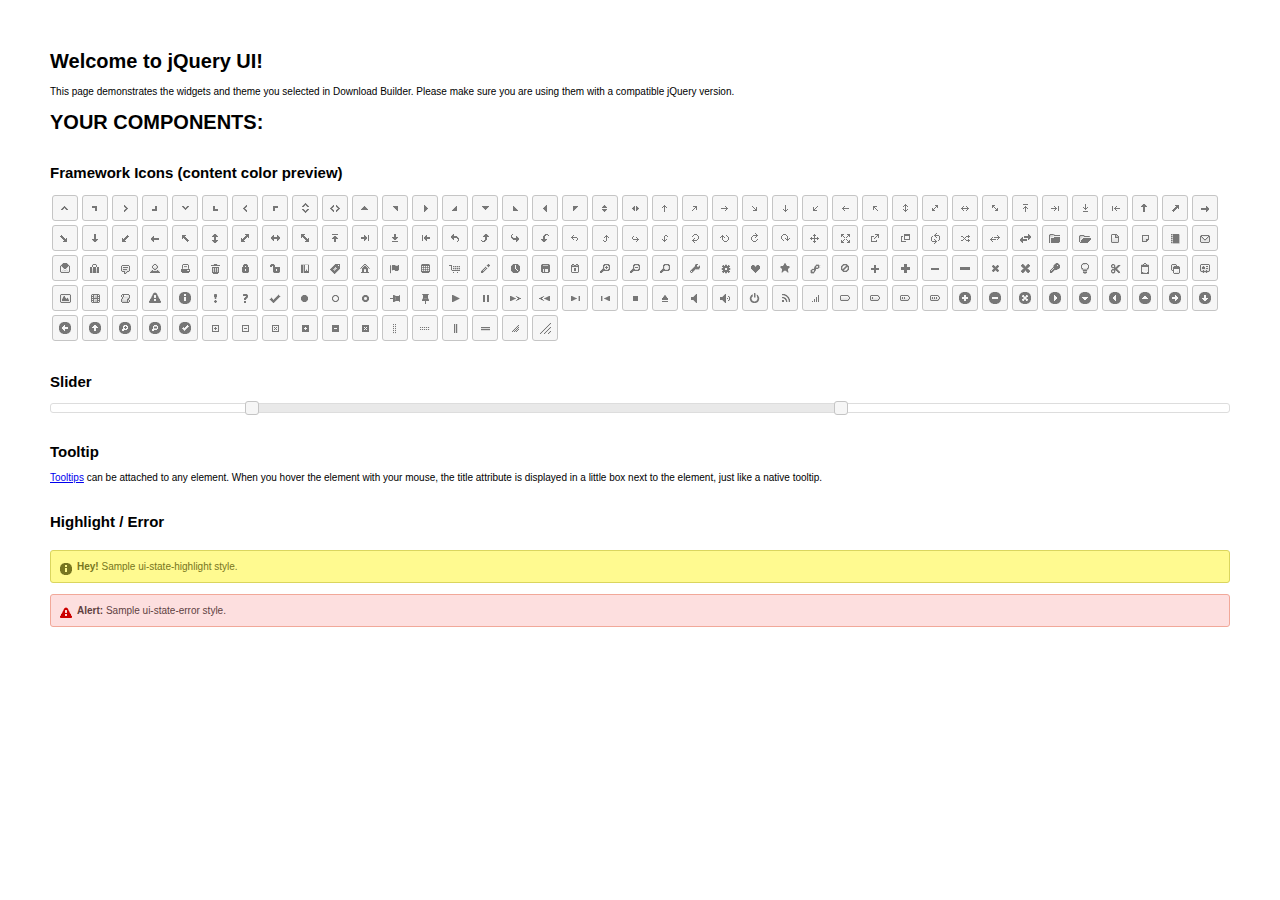
<file: greenbayfloodviz/lib/jquery-ui-1.11.4.custom/index.html>
<!doctype html>
<html lang="us">
<head>
	<meta charset="utf-8">
	<title>jQuery UI Example Page</title>
	<link href="jquery-ui.css" rel="stylesheet">
	<style>
	body{
		font: 62.5% "Trebuchet MS", sans-serif;
		margin: 50px;
	}
	.demoHeaders {
		margin-top: 2em;
	}
	#dialog-link {
		padding: .4em 1em .4em 20px;
		text-decoration: none;
		position: relative;
	}
	#dialog-link span.ui-icon {
		margin: 0 5px 0 0;
		position: absolute;
		left: .2em;
		top: 50%;
		margin-top: -8px;
	}
	#icons {
		margin: 0;
		padding: 0;
	}
	#icons li {
		margin: 2px;
		position: relative;
		padding: 4px 0;
		cursor: pointer;
		float: left;
		list-style: none;
	}
	#icons span.ui-icon {
		float: left;
		margin: 0 4px;
	}
	.fakewindowcontain .ui-widget-overlay {
		position: absolute;
	}
	select {
		width: 200px;
	}
	</style>
</head>
<body>

<h1>Welcome to jQuery UI!</h1>

<div class="ui-widget">
	<p>This page demonstrates the widgets and theme you selected in Download Builder. Please make sure you are using them with a compatible jQuery version.</p>
</div>

<h1>YOUR COMPONENTS:</h1>












<h2 class="demoHeaders">Framework Icons (content color preview)</h2>
<ul id="icons" class="ui-widget ui-helper-clearfix">
	<li class="ui-state-default ui-corner-all" title=".ui-icon-carat-1-n"><span class="ui-icon ui-icon-carat-1-n"></span></li>
	<li class="ui-state-default ui-corner-all" title=".ui-icon-carat-1-ne"><span class="ui-icon ui-icon-carat-1-ne"></span></li>
	<li class="ui-state-default ui-corner-all" title=".ui-icon-carat-1-e"><span class="ui-icon ui-icon-carat-1-e"></span></li>
	<li class="ui-state-default ui-corner-all" title=".ui-icon-carat-1-se"><span class="ui-icon ui-icon-carat-1-se"></span></li>
	<li class="ui-state-default ui-corner-all" title=".ui-icon-carat-1-s"><span class="ui-icon ui-icon-carat-1-s"></span></li>
	<li class="ui-state-default ui-corner-all" title=".ui-icon-carat-1-sw"><span class="ui-icon ui-icon-carat-1-sw"></span></li>
	<li class="ui-state-default ui-corner-all" title=".ui-icon-carat-1-w"><span class="ui-icon ui-icon-carat-1-w"></span></li>
	<li class="ui-state-default ui-corner-all" title=".ui-icon-carat-1-nw"><span class="ui-icon ui-icon-carat-1-nw"></span></li>
	<li class="ui-state-default ui-corner-all" title=".ui-icon-carat-2-n-s"><span class="ui-icon ui-icon-carat-2-n-s"></span></li>
	<li class="ui-state-default ui-corner-all" title=".ui-icon-carat-2-e-w"><span class="ui-icon ui-icon-carat-2-e-w"></span></li>
	<li class="ui-state-default ui-corner-all" title=".ui-icon-triangle-1-n"><span class="ui-icon ui-icon-triangle-1-n"></span></li>
	<li class="ui-state-default ui-corner-all" title=".ui-icon-triangle-1-ne"><span class="ui-icon ui-icon-triangle-1-ne"></span></li>
	<li class="ui-state-default ui-corner-all" title=".ui-icon-triangle-1-e"><span class="ui-icon ui-icon-triangle-1-e"></span></li>
	<li class="ui-state-default ui-corner-all" title=".ui-icon-triangle-1-se"><span class="ui-icon ui-icon-triangle-1-se"></span></li>
	<li class="ui-state-default ui-corner-all" title=".ui-icon-triangle-1-s"><span class="ui-icon ui-icon-triangle-1-s"></span></li>
	<li class="ui-state-default ui-corner-all" title=".ui-icon-triangle-1-sw"><span class="ui-icon ui-icon-triangle-1-sw"></span></li>
	<li class="ui-state-default ui-corner-all" title=".ui-icon-triangle-1-w"><span class="ui-icon ui-icon-triangle-1-w"></span></li>
	<li class="ui-state-default ui-corner-all" title=".ui-icon-triangle-1-nw"><span class="ui-icon ui-icon-triangle-1-nw"></span></li>
	<li class="ui-state-default ui-corner-all" title=".ui-icon-triangle-2-n-s"><span class="ui-icon ui-icon-triangle-2-n-s"></span></li>
	<li class="ui-state-default ui-corner-all" title=".ui-icon-triangle-2-e-w"><span class="ui-icon ui-icon-triangle-2-e-w"></span></li>
	<li class="ui-state-default ui-corner-all" title=".ui-icon-arrow-1-n"><span class="ui-icon ui-icon-arrow-1-n"></span></li>
	<li class="ui-state-default ui-corner-all" title=".ui-icon-arrow-1-ne"><span class="ui-icon ui-icon-arrow-1-ne"></span></li>
	<li class="ui-state-default ui-corner-all" title=".ui-icon-arrow-1-e"><span class="ui-icon ui-icon-arrow-1-e"></span></li>
	<li class="ui-state-default ui-corner-all" title=".ui-icon-arrow-1-se"><span class="ui-icon ui-icon-arrow-1-se"></span></li>
	<li class="ui-state-default ui-corner-all" title=".ui-icon-arrow-1-s"><span class="ui-icon ui-icon-arrow-1-s"></span></li>
	<li class="ui-state-default ui-corner-all" title=".ui-icon-arrow-1-sw"><span class="ui-icon ui-icon-arrow-1-sw"></span></li>
	<li class="ui-state-default ui-corner-all" title=".ui-icon-arrow-1-w"><span class="ui-icon ui-icon-arrow-1-w"></span></li>
	<li class="ui-state-default ui-corner-all" title=".ui-icon-arrow-1-nw"><span class="ui-icon ui-icon-arrow-1-nw"></span></li>
	<li class="ui-state-default ui-corner-all" title=".ui-icon-arrow-2-n-s"><span class="ui-icon ui-icon-arrow-2-n-s"></span></li>
	<li class="ui-state-default ui-corner-all" title=".ui-icon-arrow-2-ne-sw"><span class="ui-icon ui-icon-arrow-2-ne-sw"></span></li>
	<li class="ui-state-default ui-corner-all" title=".ui-icon-arrow-2-e-w"><span class="ui-icon ui-icon-arrow-2-e-w"></span></li>
	<li class="ui-state-default ui-corner-all" title=".ui-icon-arrow-2-se-nw"><span class="ui-icon ui-icon-arrow-2-se-nw"></span></li>
	<li class="ui-state-default ui-corner-all" title=".ui-icon-arrowstop-1-n"><span class="ui-icon ui-icon-arrowstop-1-n"></span></li>
	<li class="ui-state-default ui-corner-all" title=".ui-icon-arrowstop-1-e"><span class="ui-icon ui-icon-arrowstop-1-e"></span></li>
	<li class="ui-state-default ui-corner-all" title=".ui-icon-arrowstop-1-s"><span class="ui-icon ui-icon-arrowstop-1-s"></span></li>
	<li class="ui-state-default ui-corner-all" title=".ui-icon-arrowstop-1-w"><span class="ui-icon ui-icon-arrowstop-1-w"></span></li>
	<li class="ui-state-default ui-corner-all" title=".ui-icon-arrowthick-1-n"><span class="ui-icon ui-icon-arrowthick-1-n"></span></li>
	<li class="ui-state-default ui-corner-all" title=".ui-icon-arrowthick-1-ne"><span class="ui-icon ui-icon-arrowthick-1-ne"></span></li>
	<li class="ui-state-default ui-corner-all" title=".ui-icon-arrowthick-1-e"><span class="ui-icon ui-icon-arrowthick-1-e"></span></li>
	<li class="ui-state-default ui-corner-all" title=".ui-icon-arrowthick-1-se"><span class="ui-icon ui-icon-arrowthick-1-se"></span></li>
	<li class="ui-state-default ui-corner-all" title=".ui-icon-arrowthick-1-s"><span class="ui-icon ui-icon-arrowthick-1-s"></span></li>
	<li class="ui-state-default ui-corner-all" title=".ui-icon-arrowthick-1-sw"><span class="ui-icon ui-icon-arrowthick-1-sw"></span></li>
	<li class="ui-state-default ui-corner-all" title=".ui-icon-arrowthick-1-w"><span class="ui-icon ui-icon-arrowthick-1-w"></span></li>
	<li class="ui-state-default ui-corner-all" title=".ui-icon-arrowthick-1-nw"><span class="ui-icon ui-icon-arrowthick-1-nw"></span></li>
	<li class="ui-state-default ui-corner-all" title=".ui-icon-arrowthick-2-n-s"><span class="ui-icon ui-icon-arrowthick-2-n-s"></span></li>
	<li class="ui-state-default ui-corner-all" title=".ui-icon-arrowthick-2-ne-sw"><span class="ui-icon ui-icon-arrowthick-2-ne-sw"></span></li>
	<li class="ui-state-default ui-corner-all" title=".ui-icon-arrowthick-2-e-w"><span class="ui-icon ui-icon-arrowthick-2-e-w"></span></li>
	<li class="ui-state-default ui-corner-all" title=".ui-icon-arrowthick-2-se-nw"><span class="ui-icon ui-icon-arrowthick-2-se-nw"></span></li>
	<li class="ui-state-default ui-corner-all" title=".ui-icon-arrowthickstop-1-n"><span class="ui-icon ui-icon-arrowthickstop-1-n"></span></li>
	<li class="ui-state-default ui-corner-all" title=".ui-icon-arrowthickstop-1-e"><span class="ui-icon ui-icon-arrowthickstop-1-e"></span></li>
	<li class="ui-state-default ui-corner-all" title=".ui-icon-arrowthickstop-1-s"><span class="ui-icon ui-icon-arrowthickstop-1-s"></span></li>
	<li class="ui-state-default ui-corner-all" title=".ui-icon-arrowthickstop-1-w"><span class="ui-icon ui-icon-arrowthickstop-1-w"></span></li>
	<li class="ui-state-default ui-corner-all" title=".ui-icon-arrowreturnthick-1-w"><span class="ui-icon ui-icon-arrowreturnthick-1-w"></span></li>
	<li class="ui-state-default ui-corner-all" title=".ui-icon-arrowreturnthick-1-n"><span class="ui-icon ui-icon-arrowreturnthick-1-n"></span></li>
	<li class="ui-state-default ui-corner-all" title=".ui-icon-arrowreturnthick-1-e"><span class="ui-icon ui-icon-arrowreturnthick-1-e"></span></li>
	<li class="ui-state-default ui-corner-all" title=".ui-icon-arrowreturnthick-1-s"><span class="ui-icon ui-icon-arrowreturnthick-1-s"></span></li>
	<li class="ui-state-default ui-corner-all" title=".ui-icon-arrowreturn-1-w"><span class="ui-icon ui-icon-arrowreturn-1-w"></span></li>
	<li class="ui-state-default ui-corner-all" title=".ui-icon-arrowreturn-1-n"><span class="ui-icon ui-icon-arrowreturn-1-n"></span></li>
	<li class="ui-state-default ui-corner-all" title=".ui-icon-arrowreturn-1-e"><span class="ui-icon ui-icon-arrowreturn-1-e"></span></li>
	<li class="ui-state-default ui-corner-all" title=".ui-icon-arrowreturn-1-s"><span class="ui-icon ui-icon-arrowreturn-1-s"></span></li>
	<li class="ui-state-default ui-corner-all" title=".ui-icon-arrowrefresh-1-w"><span class="ui-icon ui-icon-arrowrefresh-1-w"></span></li>
	<li class="ui-state-default ui-corner-all" title=".ui-icon-arrowrefresh-1-n"><span class="ui-icon ui-icon-arrowrefresh-1-n"></span></li>
	<li class="ui-state-default ui-corner-all" title=".ui-icon-arrowrefresh-1-e"><span class="ui-icon ui-icon-arrowrefresh-1-e"></span></li>
	<li class="ui-state-default ui-corner-all" title=".ui-icon-arrowrefresh-1-s"><span class="ui-icon ui-icon-arrowrefresh-1-s"></span></li>
	<li class="ui-state-default ui-corner-all" title=".ui-icon-arrow-4"><span class="ui-icon ui-icon-arrow-4"></span></li>
	<li class="ui-state-default ui-corner-all" title=".ui-icon-arrow-4-diag"><span class="ui-icon ui-icon-arrow-4-diag"></span></li>
	<li class="ui-state-default ui-corner-all" title=".ui-icon-extlink"><span class="ui-icon ui-icon-extlink"></span></li>
	<li class="ui-state-default ui-corner-all" title=".ui-icon-newwin"><span class="ui-icon ui-icon-newwin"></span></li>
	<li class="ui-state-default ui-corner-all" title=".ui-icon-refresh"><span class="ui-icon ui-icon-refresh"></span></li>
	<li class="ui-state-default ui-corner-all" title=".ui-icon-shuffle"><span class="ui-icon ui-icon-shuffle"></span></li>
	<li class="ui-state-default ui-corner-all" title=".ui-icon-transfer-e-w"><span class="ui-icon ui-icon-transfer-e-w"></span></li>
	<li class="ui-state-default ui-corner-all" title=".ui-icon-transferthick-e-w"><span class="ui-icon ui-icon-transferthick-e-w"></span></li>
	<li class="ui-state-default ui-corner-all" title=".ui-icon-folder-collapsed"><span class="ui-icon ui-icon-folder-collapsed"></span></li>
	<li class="ui-state-default ui-corner-all" title=".ui-icon-folder-open"><span class="ui-icon ui-icon-folder-open"></span></li>
	<li class="ui-state-default ui-corner-all" title=".ui-icon-document"><span class="ui-icon ui-icon-document"></span></li>
	<li class="ui-state-default ui-corner-all" title=".ui-icon-document-b"><span class="ui-icon ui-icon-document-b"></span></li>
	<li class="ui-state-default ui-corner-all" title=".ui-icon-note"><span class="ui-icon ui-icon-note"></span></li>
	<li class="ui-state-default ui-corner-all" title=".ui-icon-mail-closed"><span class="ui-icon ui-icon-mail-closed"></span></li>
	<li class="ui-state-default ui-corner-all" title=".ui-icon-mail-open"><span class="ui-icon ui-icon-mail-open"></span></li>
	<li class="ui-state-default ui-corner-all" title=".ui-icon-suitcase"><span class="ui-icon ui-icon-suitcase"></span></li>
	<li class="ui-state-default ui-corner-all" title=".ui-icon-comment"><span class="ui-icon ui-icon-comment"></span></li>
	<li class="ui-state-default ui-corner-all" title=".ui-icon-person"><span class="ui-icon ui-icon-person"></span></li>
	<li class="ui-state-default ui-corner-all" title=".ui-icon-print"><span class="ui-icon ui-icon-print"></span></li>
	<li class="ui-state-default ui-corner-all" title=".ui-icon-trash"><span class="ui-icon ui-icon-trash"></span></li>
	<li class="ui-state-default ui-corner-all" title=".ui-icon-locked"><span class="ui-icon ui-icon-locked"></span></li>
	<li class="ui-state-default ui-corner-all" title=".ui-icon-unlocked"><span class="ui-icon ui-icon-unlocked"></span></li>
	<li class="ui-state-default ui-corner-all" title=".ui-icon-bookmark"><span class="ui-icon ui-icon-bookmark"></span></li>
	<li class="ui-state-default ui-corner-all" title=".ui-icon-tag"><span class="ui-icon ui-icon-tag"></span></li>
	<li class="ui-state-default ui-corner-all" title=".ui-icon-home"><span class="ui-icon ui-icon-home"></span></li>
	<li class="ui-state-default ui-corner-all" title=".ui-icon-flag"><span class="ui-icon ui-icon-flag"></span></li>
	<li class="ui-state-default ui-corner-all" title=".ui-icon-calculator"><span class="ui-icon ui-icon-calculator"></span></li>
	<li class="ui-state-default ui-corner-all" title=".ui-icon-cart"><span class="ui-icon ui-icon-cart"></span></li>
	<li class="ui-state-default ui-corner-all" title=".ui-icon-pencil"><span class="ui-icon ui-icon-pencil"></span></li>
	<li class="ui-state-default ui-corner-all" title=".ui-icon-clock"><span class="ui-icon ui-icon-clock"></span></li>
	<li class="ui-state-default ui-corner-all" title=".ui-icon-disk"><span class="ui-icon ui-icon-disk"></span></li>
	<li class="ui-state-default ui-corner-all" title=".ui-icon-calendar"><span class="ui-icon ui-icon-calendar"></span></li>
	<li class="ui-state-default ui-corner-all" title=".ui-icon-zoomin"><span class="ui-icon ui-icon-zoomin"></span></li>
	<li class="ui-state-default ui-corner-all" title=".ui-icon-zoomout"><span class="ui-icon ui-icon-zoomout"></span></li>
	<li class="ui-state-default ui-corner-all" title=".ui-icon-search"><span class="ui-icon ui-icon-search"></span></li>
	<li class="ui-state-default ui-corner-all" title=".ui-icon-wrench"><span class="ui-icon ui-icon-wrench"></span></li>
	<li class="ui-state-default ui-corner-all" title=".ui-icon-gear"><span class="ui-icon ui-icon-gear"></span></li>
	<li class="ui-state-default ui-corner-all" title=".ui-icon-heart"><span class="ui-icon ui-icon-heart"></span></li>
	<li class="ui-state-default ui-corner-all" title=".ui-icon-star"><span class="ui-icon ui-icon-star"></span></li>
	<li class="ui-state-default ui-corner-all" title=".ui-icon-link"><span class="ui-icon ui-icon-link"></span></li>
	<li class="ui-state-default ui-corner-all" title=".ui-icon-cancel"><span class="ui-icon ui-icon-cancel"></span></li>
	<li class="ui-state-default ui-corner-all" title=".ui-icon-plus"><span class="ui-icon ui-icon-plus"></span></li>
	<li class="ui-state-default ui-corner-all" title=".ui-icon-plusthick"><span class="ui-icon ui-icon-plusthick"></span></li>
	<li class="ui-state-default ui-corner-all" title=".ui-icon-minus"><span class="ui-icon ui-icon-minus"></span></li>
	<li class="ui-state-default ui-corner-all" title=".ui-icon-minusthick"><span class="ui-icon ui-icon-minusthick"></span></li>
	<li class="ui-state-default ui-corner-all" title=".ui-icon-close"><span class="ui-icon ui-icon-close"></span></li>
	<li class="ui-state-default ui-corner-all" title=".ui-icon-closethick"><span class="ui-icon ui-icon-closethick"></span></li>
	<li class="ui-state-default ui-corner-all" title=".ui-icon-key"><span class="ui-icon ui-icon-key"></span></li>
	<li class="ui-state-default ui-corner-all" title=".ui-icon-lightbulb"><span class="ui-icon ui-icon-lightbulb"></span></li>
	<li class="ui-state-default ui-corner-all" title=".ui-icon-scissors"><span class="ui-icon ui-icon-scissors"></span></li>
	<li class="ui-state-default ui-corner-all" title=".ui-icon-clipboard"><span class="ui-icon ui-icon-clipboard"></span></li>
	<li class="ui-state-default ui-corner-all" title=".ui-icon-copy"><span class="ui-icon ui-icon-copy"></span></li>
	<li class="ui-state-default ui-corner-all" title=".ui-icon-contact"><span class="ui-icon ui-icon-contact"></span></li>
	<li class="ui-state-default ui-corner-all" title=".ui-icon-image"><span class="ui-icon ui-icon-image"></span></li>
	<li class="ui-state-default ui-corner-all" title=".ui-icon-video"><span class="ui-icon ui-icon-video"></span></li>
	<li class="ui-state-default ui-corner-all" title=".ui-icon-script"><span class="ui-icon ui-icon-script"></span></li>
	<li class="ui-state-default ui-corner-all" title=".ui-icon-alert"><span class="ui-icon ui-icon-alert"></span></li>
	<li class="ui-state-default ui-corner-all" title=".ui-icon-info"><span class="ui-icon ui-icon-info"></span></li>
	<li class="ui-state-default ui-corner-all" title=".ui-icon-notice"><span class="ui-icon ui-icon-notice"></span></li>
	<li class="ui-state-default ui-corner-all" title=".ui-icon-help"><span class="ui-icon ui-icon-help"></span></li>
	<li class="ui-state-default ui-corner-all" title=".ui-icon-check"><span class="ui-icon ui-icon-check"></span></li>
	<li class="ui-state-default ui-corner-all" title=".ui-icon-bullet"><span class="ui-icon ui-icon-bullet"></span></li>
	<li class="ui-state-default ui-corner-all" title=".ui-icon-radio-off"><span class="ui-icon ui-icon-radio-off"></span></li>
	<li class="ui-state-default ui-corner-all" title=".ui-icon-radio-on"><span class="ui-icon ui-icon-radio-on"></span></li>
	<li class="ui-state-default ui-corner-all" title=".ui-icon-pin-w"><span class="ui-icon ui-icon-pin-w"></span></li>
	<li class="ui-state-default ui-corner-all" title=".ui-icon-pin-s"><span class="ui-icon ui-icon-pin-s"></span></li>
	<li class="ui-state-default ui-corner-all" title=".ui-icon-play"><span class="ui-icon ui-icon-play"></span></li>
	<li class="ui-state-default ui-corner-all" title=".ui-icon-pause"><span class="ui-icon ui-icon-pause"></span></li>
	<li class="ui-state-default ui-corner-all" title=".ui-icon-seek-next"><span class="ui-icon ui-icon-seek-next"></span></li>
	<li class="ui-state-default ui-corner-all" title=".ui-icon-seek-prev"><span class="ui-icon ui-icon-seek-prev"></span></li>
	<li class="ui-state-default ui-corner-all" title=".ui-icon-seek-end"><span class="ui-icon ui-icon-seek-end"></span></li>
	<li class="ui-state-default ui-corner-all" title=".ui-icon-seek-first"><span class="ui-icon ui-icon-seek-first"></span></li>
	<li class="ui-state-default ui-corner-all" title=".ui-icon-stop"><span class="ui-icon ui-icon-stop"></span></li>
	<li class="ui-state-default ui-corner-all" title=".ui-icon-eject"><span class="ui-icon ui-icon-eject"></span></li>
	<li class="ui-state-default ui-corner-all" title=".ui-icon-volume-off"><span class="ui-icon ui-icon-volume-off"></span></li>
	<li class="ui-state-default ui-corner-all" title=".ui-icon-volume-on"><span class="ui-icon ui-icon-volume-on"></span></li>
	<li class="ui-state-default ui-corner-all" title=".ui-icon-power"><span class="ui-icon ui-icon-power"></span></li>
	<li class="ui-state-default ui-corner-all" title=".ui-icon-signal-diag"><span class="ui-icon ui-icon-signal-diag"></span></li>
	<li class="ui-state-default ui-corner-all" title=".ui-icon-signal"><span class="ui-icon ui-icon-signal"></span></li>
	<li class="ui-state-default ui-corner-all" title=".ui-icon-battery-0"><span class="ui-icon ui-icon-battery-0"></span></li>
	<li class="ui-state-default ui-corner-all" title=".ui-icon-battery-1"><span class="ui-icon ui-icon-battery-1"></span></li>
	<li class="ui-state-default ui-corner-all" title=".ui-icon-battery-2"><span class="ui-icon ui-icon-battery-2"></span></li>
	<li class="ui-state-default ui-corner-all" title=".ui-icon-battery-3"><span class="ui-icon ui-icon-battery-3"></span></li>
	<li class="ui-state-default ui-corner-all" title=".ui-icon-circle-plus"><span class="ui-icon ui-icon-circle-plus"></span></li>
	<li class="ui-state-default ui-corner-all" title=".ui-icon-circle-minus"><span class="ui-icon ui-icon-circle-minus"></span></li>
	<li class="ui-state-default ui-corner-all" title=".ui-icon-circle-close"><span class="ui-icon ui-icon-circle-close"></span></li>
	<li class="ui-state-default ui-corner-all" title=".ui-icon-circle-triangle-e"><span class="ui-icon ui-icon-circle-triangle-e"></span></li>
	<li class="ui-state-default ui-corner-all" title=".ui-icon-circle-triangle-s"><span class="ui-icon ui-icon-circle-triangle-s"></span></li>
	<li class="ui-state-default ui-corner-all" title=".ui-icon-circle-triangle-w"><span class="ui-icon ui-icon-circle-triangle-w"></span></li>
	<li class="ui-state-default ui-corner-all" title=".ui-icon-circle-triangle-n"><span class="ui-icon ui-icon-circle-triangle-n"></span></li>
	<li class="ui-state-default ui-corner-all" title=".ui-icon-circle-arrow-e"><span class="ui-icon ui-icon-circle-arrow-e"></span></li>
	<li class="ui-state-default ui-corner-all" title=".ui-icon-circle-arrow-s"><span class="ui-icon ui-icon-circle-arrow-s"></span></li>
	<li class="ui-state-default ui-corner-all" title=".ui-icon-circle-arrow-w"><span class="ui-icon ui-icon-circle-arrow-w"></span></li>
	<li class="ui-state-default ui-corner-all" title=".ui-icon-circle-arrow-n"><span class="ui-icon ui-icon-circle-arrow-n"></span></li>
	<li class="ui-state-default ui-corner-all" title=".ui-icon-circle-zoomin"><span class="ui-icon ui-icon-circle-zoomin"></span></li>
	<li class="ui-state-default ui-corner-all" title=".ui-icon-circle-zoomout"><span class="ui-icon ui-icon-circle-zoomout"></span></li>
	<li class="ui-state-default ui-corner-all" title=".ui-icon-circle-check"><span class="ui-icon ui-icon-circle-check"></span></li>
	<li class="ui-state-default ui-corner-all" title=".ui-icon-circlesmall-plus"><span class="ui-icon ui-icon-circlesmall-plus"></span></li>
	<li class="ui-state-default ui-corner-all" title=".ui-icon-circlesmall-minus"><span class="ui-icon ui-icon-circlesmall-minus"></span></li>
	<li class="ui-state-default ui-corner-all" title=".ui-icon-circlesmall-close"><span class="ui-icon ui-icon-circlesmall-close"></span></li>
	<li class="ui-state-default ui-corner-all" title=".ui-icon-squaresmall-plus"><span class="ui-icon ui-icon-squaresmall-plus"></span></li>
	<li class="ui-state-default ui-corner-all" title=".ui-icon-squaresmall-minus"><span class="ui-icon ui-icon-squaresmall-minus"></span></li>
	<li class="ui-state-default ui-corner-all" title=".ui-icon-squaresmall-close"><span class="ui-icon ui-icon-squaresmall-close"></span></li>
	<li class="ui-state-default ui-corner-all" title=".ui-icon-grip-dotted-vertical"><span class="ui-icon ui-icon-grip-dotted-vertical"></span></li>
	<li class="ui-state-default ui-corner-all" title=".ui-icon-grip-dotted-horizontal"><span class="ui-icon ui-icon-grip-dotted-horizontal"></span></li>
	<li class="ui-state-default ui-corner-all" title=".ui-icon-grip-solid-vertical"><span class="ui-icon ui-icon-grip-solid-vertical"></span></li>
	<li class="ui-state-default ui-corner-all" title=".ui-icon-grip-solid-horizontal"><span class="ui-icon ui-icon-grip-solid-horizontal"></span></li>
	<li class="ui-state-default ui-corner-all" title=".ui-icon-gripsmall-diagonal-se"><span class="ui-icon ui-icon-gripsmall-diagonal-se"></span></li>
	<li class="ui-state-default ui-corner-all" title=".ui-icon-grip-diagonal-se"><span class="ui-icon ui-icon-grip-diagonal-se"></span></li>
</ul>


<!-- Slider -->
<h2 class="demoHeaders">Slider</h2>
<div id="slider"></div>













<!-- Tooltip -->
<h2 class="demoHeaders">Tooltip</h2>
<p id="tooltip">
	<a href="#" title="That&apos;s what this widget is">Tooltips</a> can be attached to any element. When you hover
the element with your mouse, the title attribute is displayed in a little box next to the element, just like a native tooltip.
</p>


<!-- Highlight / Error -->
<h2 class="demoHeaders">Highlight / Error</h2>
<div class="ui-widget">
	<div class="ui-state-highlight ui-corner-all" style="margin-top: 20px; padding: 0 .7em;">
		<p><span class="ui-icon ui-icon-info" style="float: left; margin-right: .3em;"></span>
		<strong>Hey!</strong> Sample ui-state-highlight style.</p>
	</div>
</div>
<br>
<div class="ui-widget">
	<div class="ui-state-error ui-corner-all" style="padding: 0 .7em;">
		<p><span class="ui-icon ui-icon-alert" style="float: left; margin-right: .3em;"></span>
		<strong>Alert:</strong> Sample ui-state-error style.</p>
	</div>
</div>

<script src="external/jquery/jquery.js"></script>
<script src="jquery-ui.js"></script>
<script>













$( "#slider" ).slider({
	range: true,
	values: [ 17, 67 ]
});









$( "#tooltip" ).tooltip();




// Hover states on the static widgets
$( "#dialog-link, #icons li" ).hover(
	function() {
		$( this ).addClass( "ui-state-hover" );
	},
	function() {
		$( this ).removeClass( "ui-state-hover" );
	}
);
</script>
</body>
</html>
</file>
